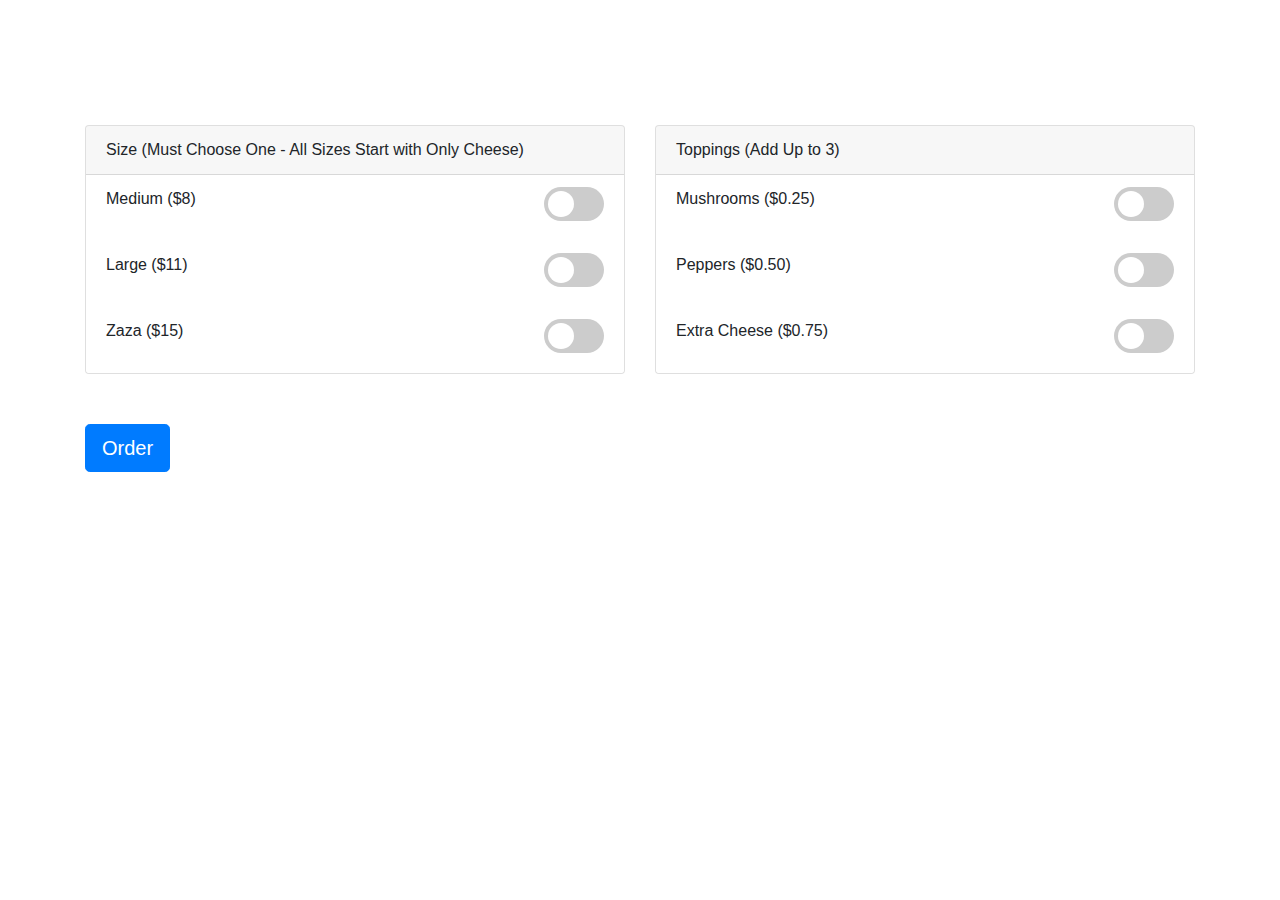
<file: index.html>
<!DOCTYPE html>
<html lang="en">
<head>
  <meta charset="UTF-8">
  <meta name="viewport" content="width=device-width, initial-scale=1.0">
  <meta http-equiv="X-UA-Compatible" content="ie=edge">

  <link href="//maxcdn.bootstrapcdn.com/bootstrap/4.0.0/css/bootstrap.min.css" rel="stylesheet" id="bootstrap-css">
  <script src="//maxcdn.bootstrapcdn.com/bootstrap/4.0.0/js/bootstrap.min.js"></script> 
  <script src="//cdnjs.cloudflare.com/ajax/libs/jquery/3.2.1/jquery.min.js"></script> 

  <link rel="stylesheet"
  href="https://stackpath.bootstrapcdn.com/bootstrap/4.4.1/css/bootstrap.min.css"
  integrity="sha384-Vkoo8x4CGsO3+Hhxv8T/Q5PaXtkKtu6ug5TOeNV6gBiFeWPGFN9MuhOf23Q9Ifjh"
  crossorigin="anonymous">
  <link href="css/styles.css" rel="stylesheet"
  type="text/css">
  <script src="https://code.jquery.com/jquery-3.4.1.slim.min.js"
  integrity="sha384-J6qa4849blE2+po T4WnyKhv5vZF5SrPo0iEjwBvKU7imGFAV0wwj1yYfoRSJoZ+n"
  crossorigin="anonymous"></script>
  <script src="https://ajax.googleapis.com/ajax/libs/jquery/3.4.1/jquery.min.js"></script>
  <script
  src="https://cdn.jsdelivr.net/npm/popper.js@1.16.0/dist/umd/popper.min.js"
  integrity="sha384-Q6E9RHvbIyZFJoft+2mJbHaEWldlvI9IOYy5n3zV9zzTtmI3UksdQRVvoxMfooAo"
  crossorigin="anonymous"></script>
  <script
  src="https://stackpath.bootstrapcdn.com/bootstrap/4.4.1/js/bootstrap.min.js"
  integrity="sha384-wfSDF2E50Y2D1uUdj0O3uMBJnjuUD4Ih7YwaYd1iqfktj0Uod8GCExl3Og8ifwB6"
  crossorigin="anonymous"></script>
  <link rel="stylesheet" type="text/css" href="css/styles.css">
  <script src="js/scripts.js"></script>

  <style>
    body {
      background-image: url('https://media.giphy.com/media/QRVDMhRYMut56/giphy.gif');
      background-repeat:repeat;
    }
  </style>
<!------ Include the above in your HEAD tag ----------> 
  <title>Pizza Parlor</title>
</head>
<div class="container">
  <h1 class="header">Zaza's Za</h1>
  <form id="price-show" name="pizzaorder">
  <div class="row">
    <div class="col-md-6">
      <div class="card" style="margin:50px 0"> 
        <!-- Default panel contents -->
        <div class="card-header">Size (Must Choose One - All Sizes Start with Only Cheese)</div>
        <ul class="list-group list-group-flush">
          <li class="list-group-item"> Medium  ($8)
            <label class="switch ">
              <input type="checkbox" class="primary" id="medium" value="medium">
              <span class="slider round"></span> </label>
          </li>
          <li class="list-group-item"> Large ($11)
            <label class="switch ">
              <input type="checkbox" class="primary" id="large" value="large">
              <span class="slider round"></span> </label>
          </li>
          <li class="list-group-item"> Zaza ($15)
            <label class="switch ">
              <input type="checkbox" class="primary" id="zaza" value="zaza">
              <span class="slider round"></span> </label>
          </li>
        </ul>
      </div>
    </div>
    <div class="col-md-6">
      <div class="card" style="margin:50px 0"> 
        <div class="card-header">Toppings (Add Up to 3)</div>
        <ul class="list-group list-group-flush">
          <li class="list-group-item"> Mushrooms ($0.25)
            <label class="switch ">
              <input type="checkbox" class="primary" name="toppings" value="mushrooms" id="mushrooms">
              <span class="slider round"></span> </label>
          </li>
          <li class="list-group-item"> Peppers ($0.50)
            <label class="switch ">
              <input type="checkbox" class="primary" name="toppings" value="peppers" id="peppers">
              <span class="slider round"></span> </label>
          </li>
          <li class="list-group-item"> Extra Cheese ($0.75)
            <label class="switch ">
              <input type="checkbox" class="primary" name="toppings" value="extracheese" id="extracheese">
              <span class="slider round"></span> </label>
          </li>
        </ul>
      </div>
    </div>
  </div>
  <button type="submit" class="btn btn-lg btn-primary price-btn">Order</button>
  </form>
  <div id="price-results">
  </div>
  <div id="test">
  </div>
</div>
</file>
<file: css/styles.css>
.header {
  text-align: center;
  font-size: 56px;
  color: #fff;
}
#price-results {
  margin-top: 20px;
  color: #fff;
}
#test {
  margin-top: 20px;
  text-align: center;
}

/* All button switch css below */
.switch {
  position: relative;
  display: inline-block;
  width: 60px;
  height: 34px;
  float: right;
}

/* Hide default HTML checkbox */
.switch input {display:none;}

/* The slider */
.slider {
  position: absolute;
  cursor: pointer;
  top: 0;
  left: 0;
  right: 0;
  bottom: 0;
  background-color: #ccc;
  -webkit-transition: .4s;
  transition: .4s;
}

.slider:before {
  position: absolute;
  content: "";
  height: 26px;
  width: 26px;
  left: 4px;
  bottom: 4px;
  background-color: white;
  -webkit-transition: .4s;
  transition: .4s;
}

input.default:checked + .slider {
  background-color: #444;
}
input.primary:checked + .slider {
  background-color: #2196F3;
}
input.success:checked + .slider {
  background-color: #8bc34a;
}
input.info:checked + .slider {
  background-color: #3de0f5;
}
input.warning:checked + .slider {
  background-color: #FFC107;
}
input.danger:checked + .slider {
  background-color: #f44336;
}

input:focus + .slider {
  box-shadow: 0 0 1px #2196F3;
}

input:checked + .slider:before {
  -webkit-transform: translateX(26px);
  -ms-transform: translateX(26px);
  transform: translateX(26px);
}

/* Rounded sliders */
.slider.round {
  border-radius: 34px;
}

.slider.round:before {
  border-radius: 50%;
}
</file>
